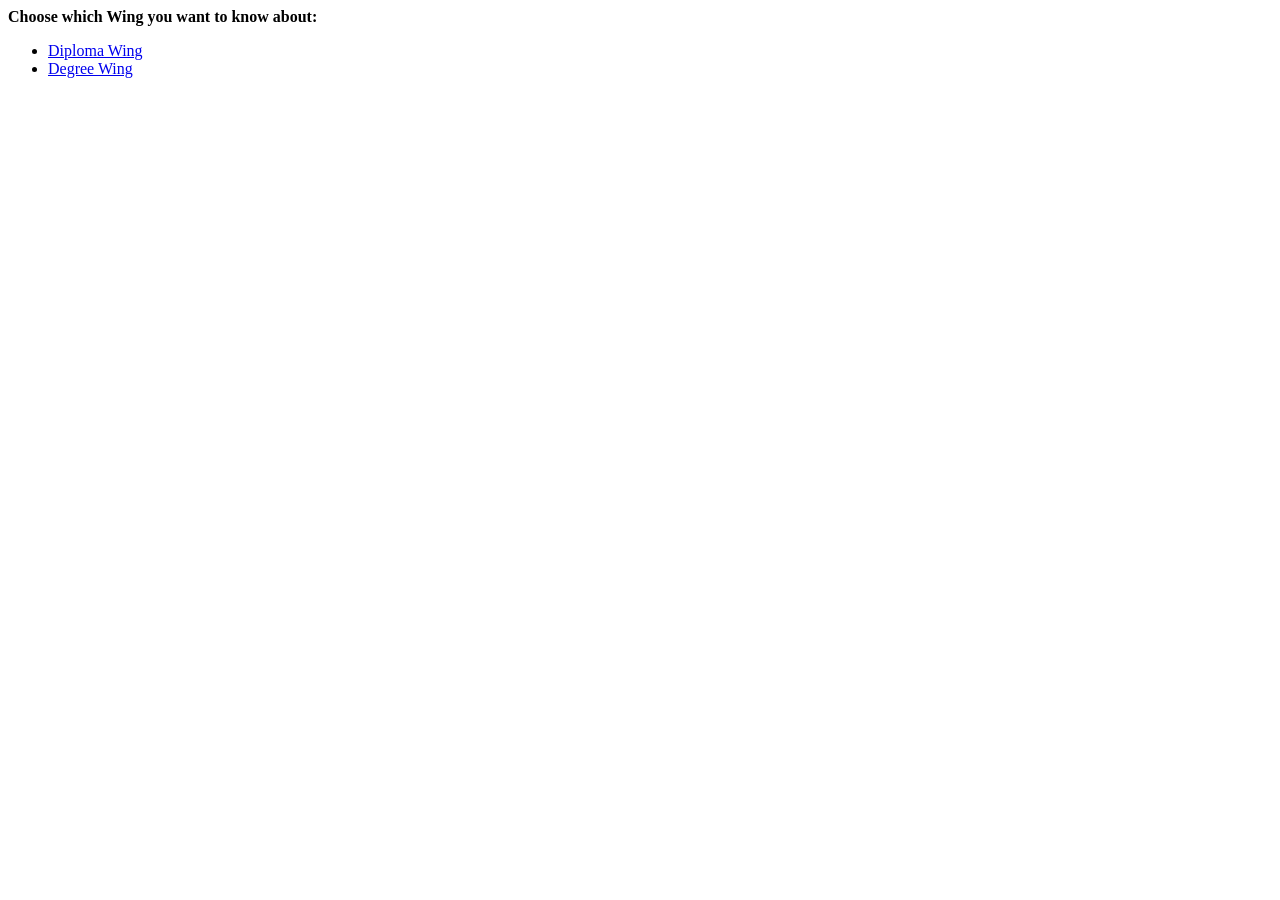
<file: prac 2/index.html>
<!DOCTYPE html>
<html>

<head>
    <meta charset="utf-8">
    <title>WT: Pratical 2</title>
</head>

<body>
    <strong>Choose which Wing you want to know about:</strong>
    <ul>
        <li><a href="diploma.html">Diploma Wing</a></li>
        <li><a href="degree.html">Degree Wing</a></li>
    </ul>

</body>

</html>
</file>
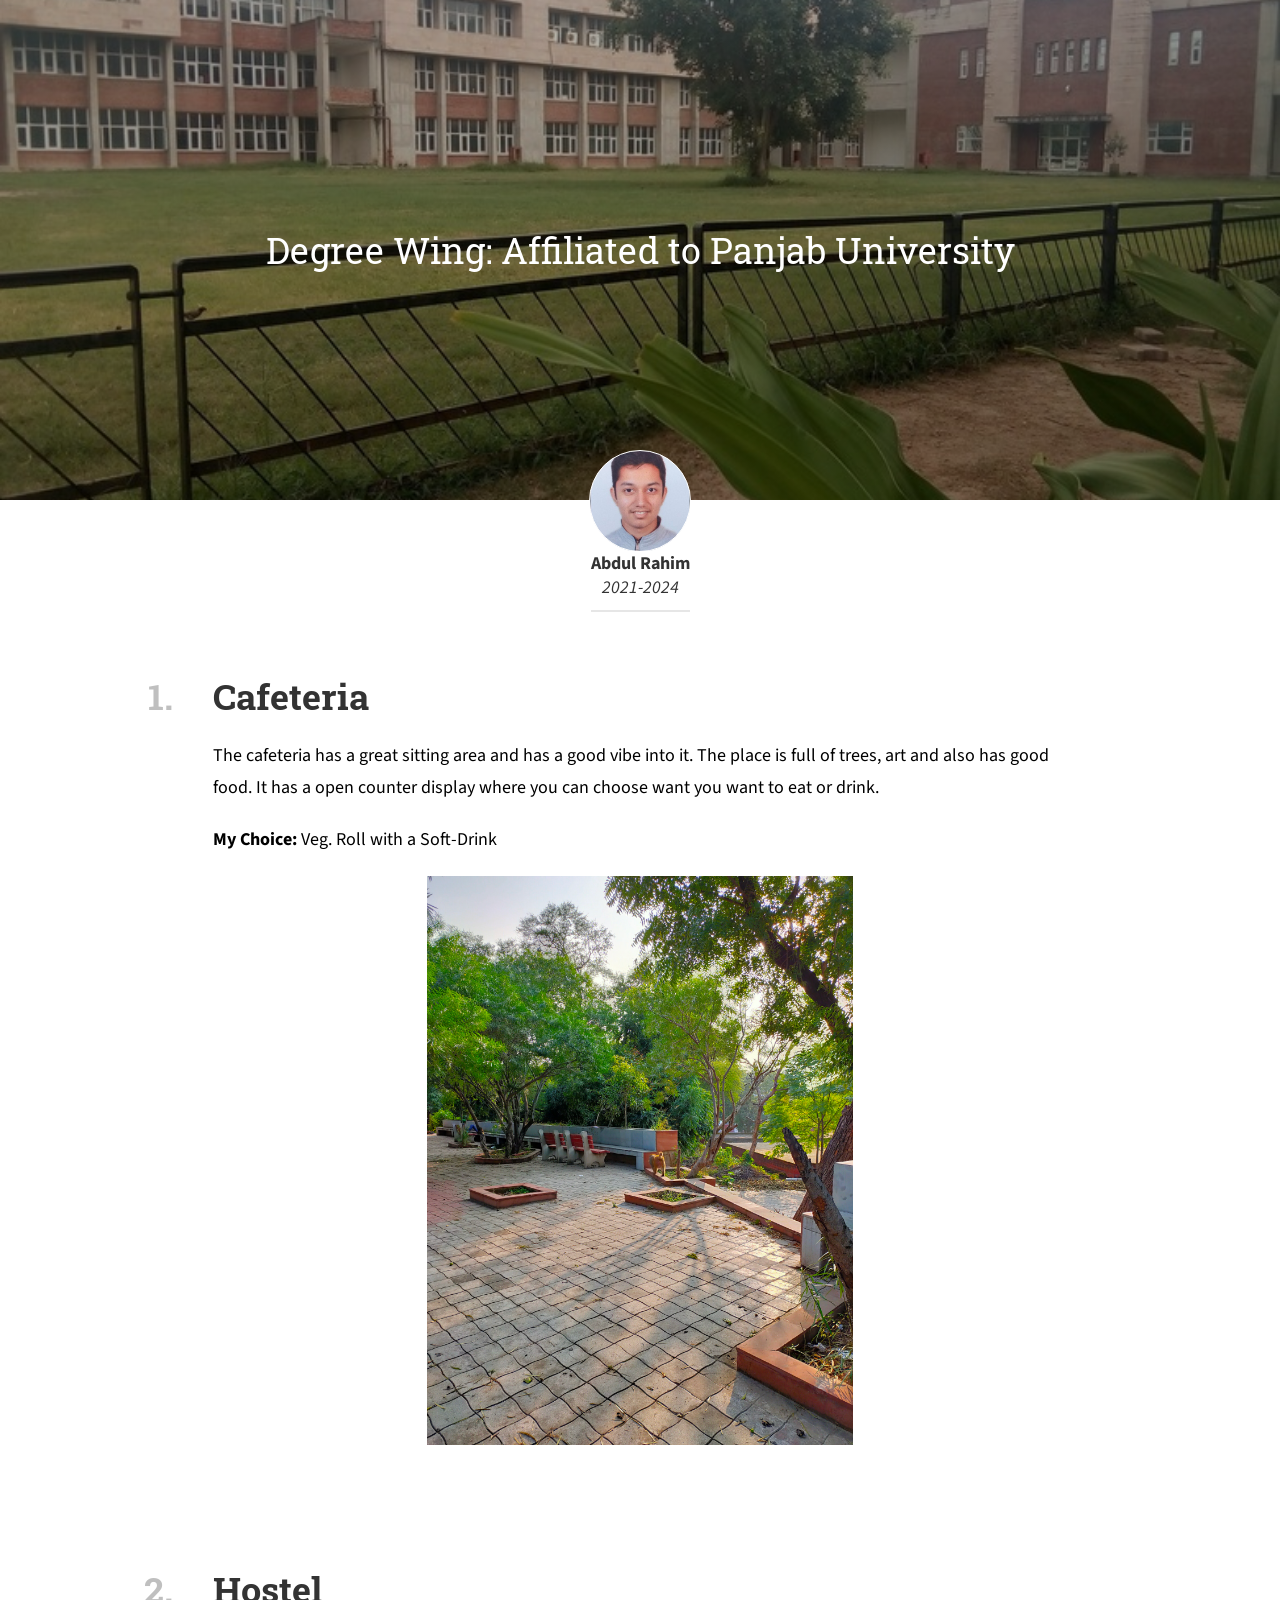
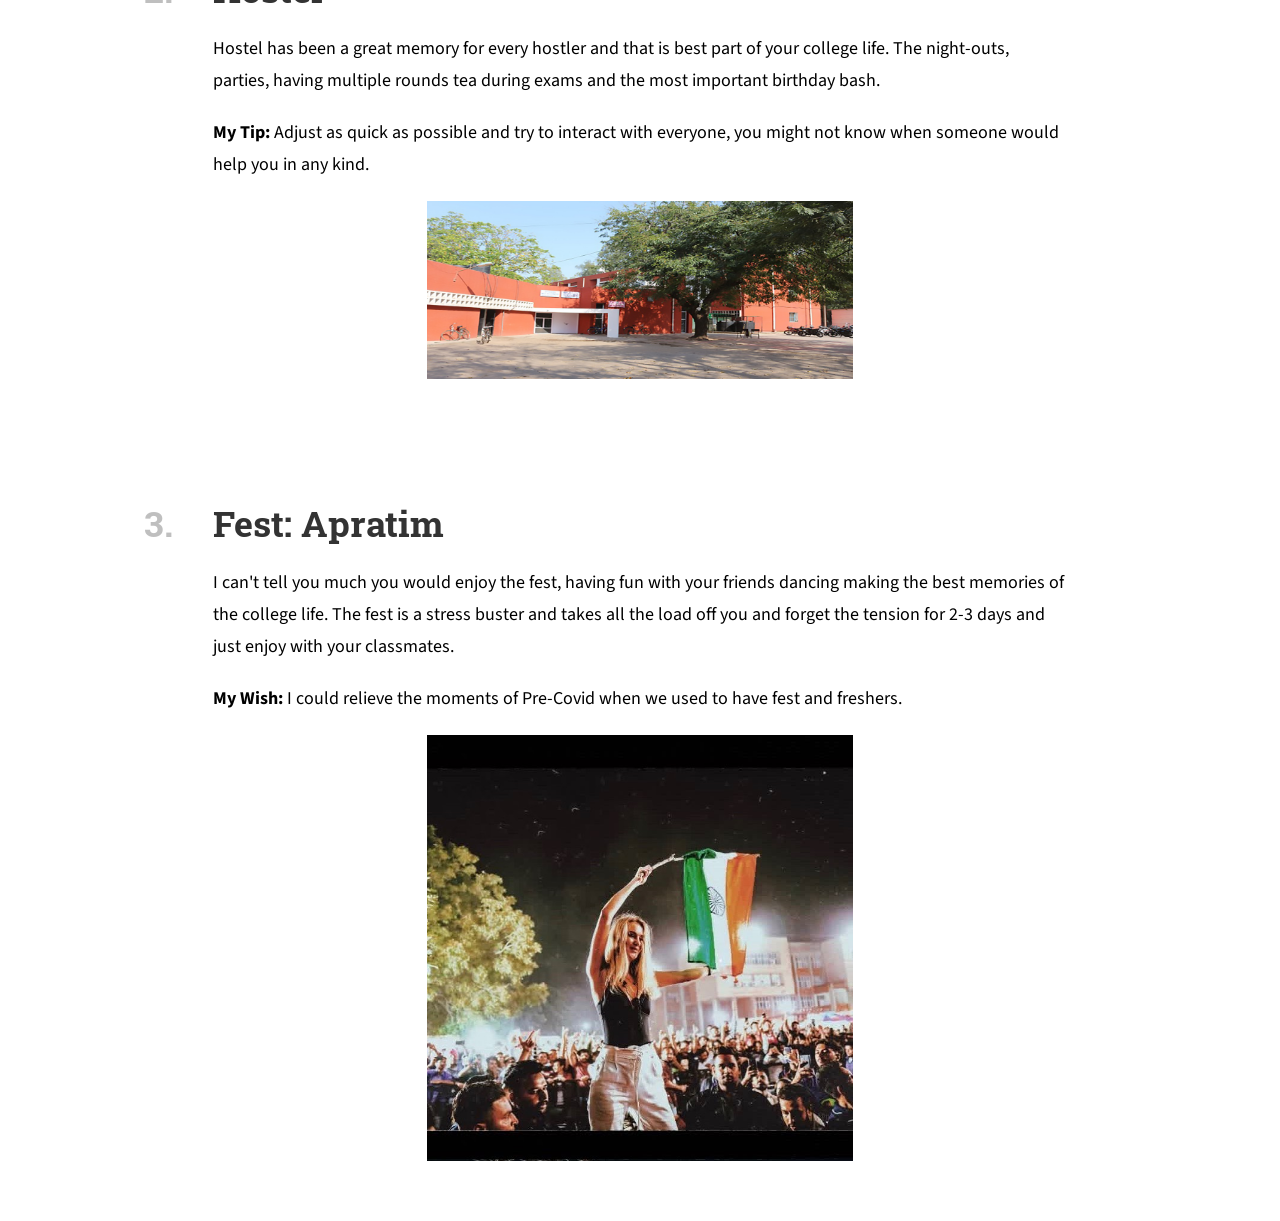
<file: prac 2/degree.html>
<!DOCTYPE html>
<html>

<head>
    <meta charset="utf-8">
    <title>Degree Wing</title>
    <link href="https://fonts.googleapis.com/css?family=Source+Sans+Pro|Roboto+Slab" rel="stylesheet">
    <link rel="stylesheet" href="degree.css" />
</head>

<body>
    <header>
        <div id="title-text">
            Degree Wing: Affiliated to Panjab University
        </div>
    </header>

    <div id="profile">
        <div id="profile-pic"> </div>

        <div id="profile-text">
            <strong> Abdul Rahim </strong> <br/>
            <em> 2021-2024 </em>
        </div>
    </div>

    <section>

        <div id="lbody">

            <div class="item">
                <div class="item-number-container">
                    <div class="item-number">1.</div>
                </div>
                <div class="item-header">Cafeteria</div>

                <div class="paragraph-break"> </div>
                <p class="item-text">
                    The cafeteria has a great sitting area and has a good vibe into it. The place is full of trees, art and also has good food. It has a open counter display where you can choose want you want to eat or drink.
                </p>
                <div class="paragraph-break"> </div>
                <p class="item-text"> <strong> My Choice:</strong> Veg. Roll with a Soft-Drink </p>
                <div class="paragraph-break"> </div>
                <img src="degree-canteen.jpg"> </img>
            </div>

            <div class="item">
                <div class="item-number-container">
                    <div class="item-number">2.</div>
                </div>
                <div class="item-header">Hostel</div>

                <div class="paragraph-break"> </div>
                <p class="item-text">
                    Hostel has been a great memory for every hostler and that is best part of your college life. The night-outs, parties, having multiple rounds tea during exams and the most important birthday bash.
                </p>
                <div class="paragraph-break"> </div>
                <p class="item-text"> <strong> My Tip:</strong> Adjust as quick as possible and try to interact with everyone, you might not know when someone would help you in any kind.</p>
                <div class="paragraph-break"> </div>
                <img src="degree-hostel.jpg"> </img>
            </div>

            <div class="item">
                <div class="item-number-container">
                    <div class="item-number">3.</div>
                </div>
                <div class="item-header">Fest: Apratim</div>

                <div class="paragraph-break"> </div>
                <p class="item-text">
                    I can't tell you much you would enjoy the fest, having fun with your friends dancing making the best memories of the college life. The fest is a stress buster and takes all the load off you and forget the tension for 2-3 days and just enjoy with your
                    classmates.
                </p>
                <div class="paragraph-break"> </div>
                <p class="item-text"> <strong> My Wish:</strong> I could relieve the moments of Pre-Covid when we used to have fest and freshers.</p>
                <div class="paragraph-break"> </div>
                <img src="degree-fest.jpg" ></img>
            </div>

        </div>

    </section>

</body>

</html>
</file>
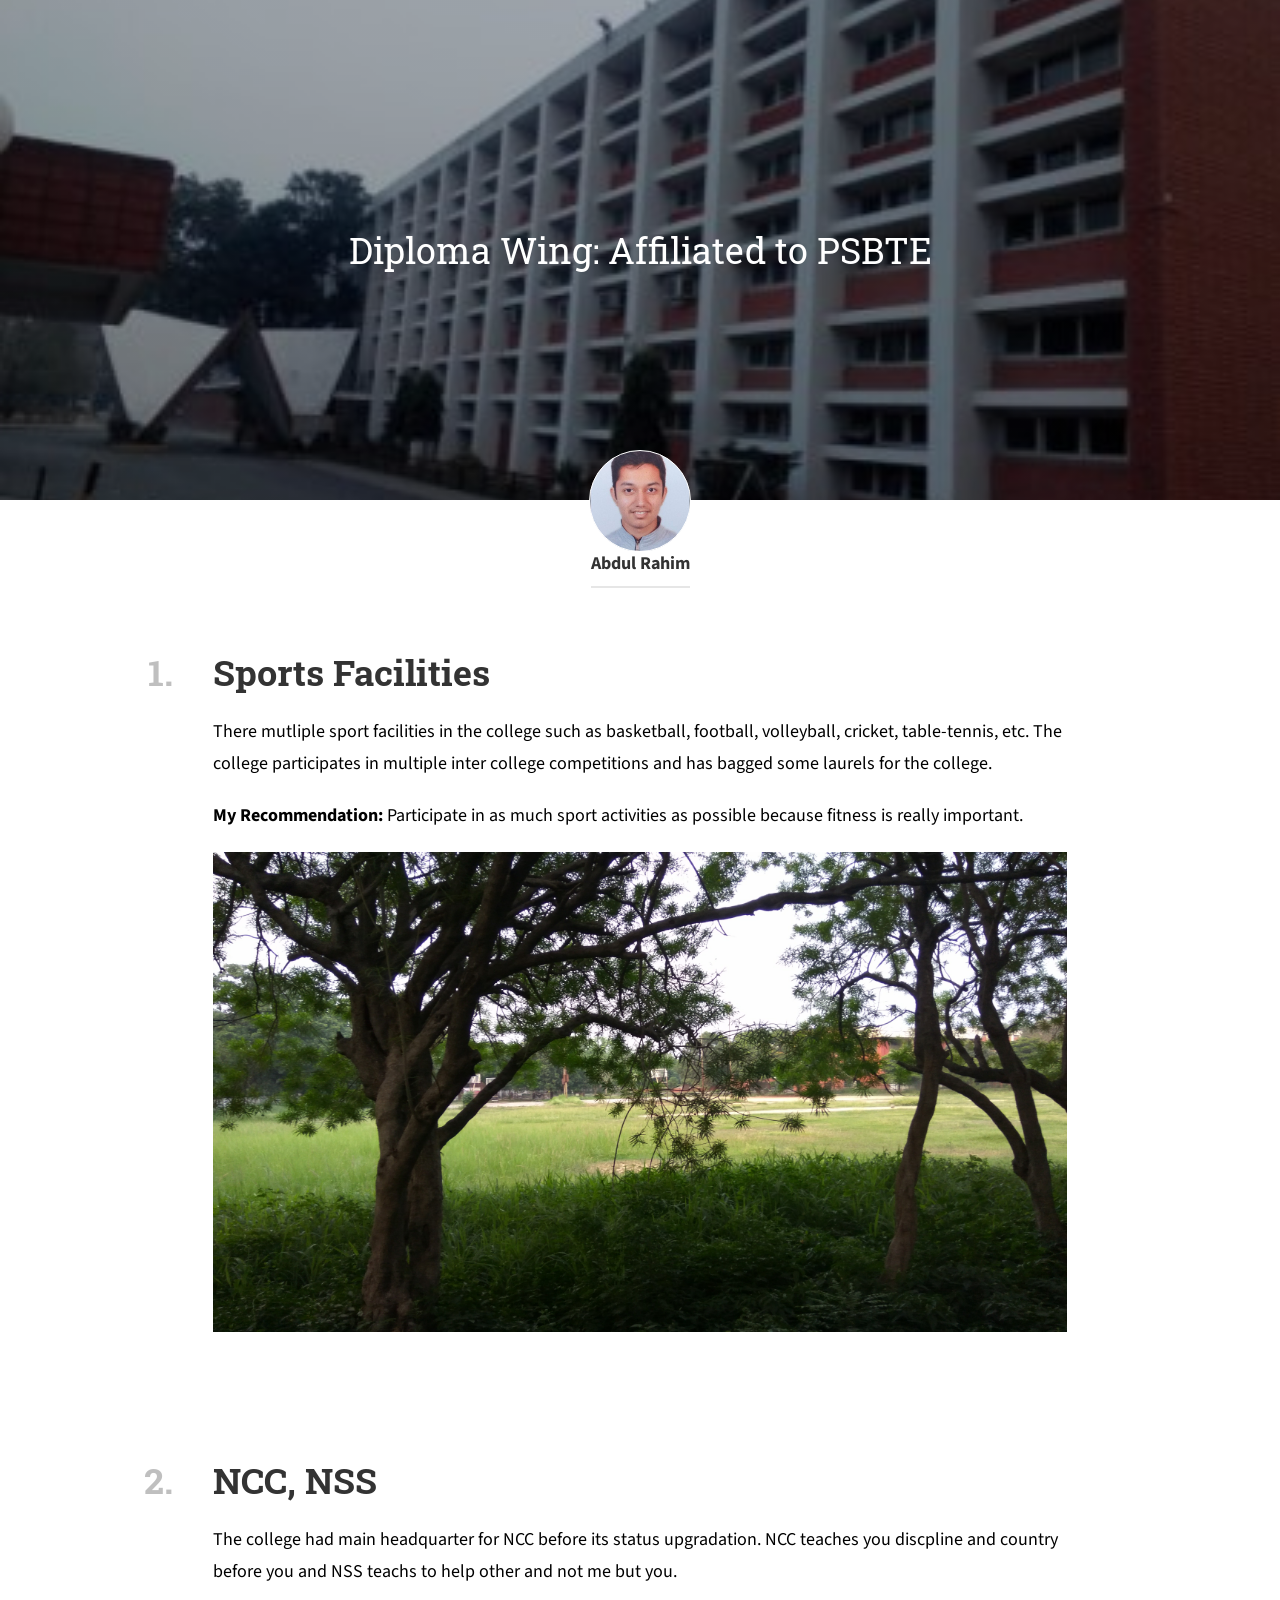
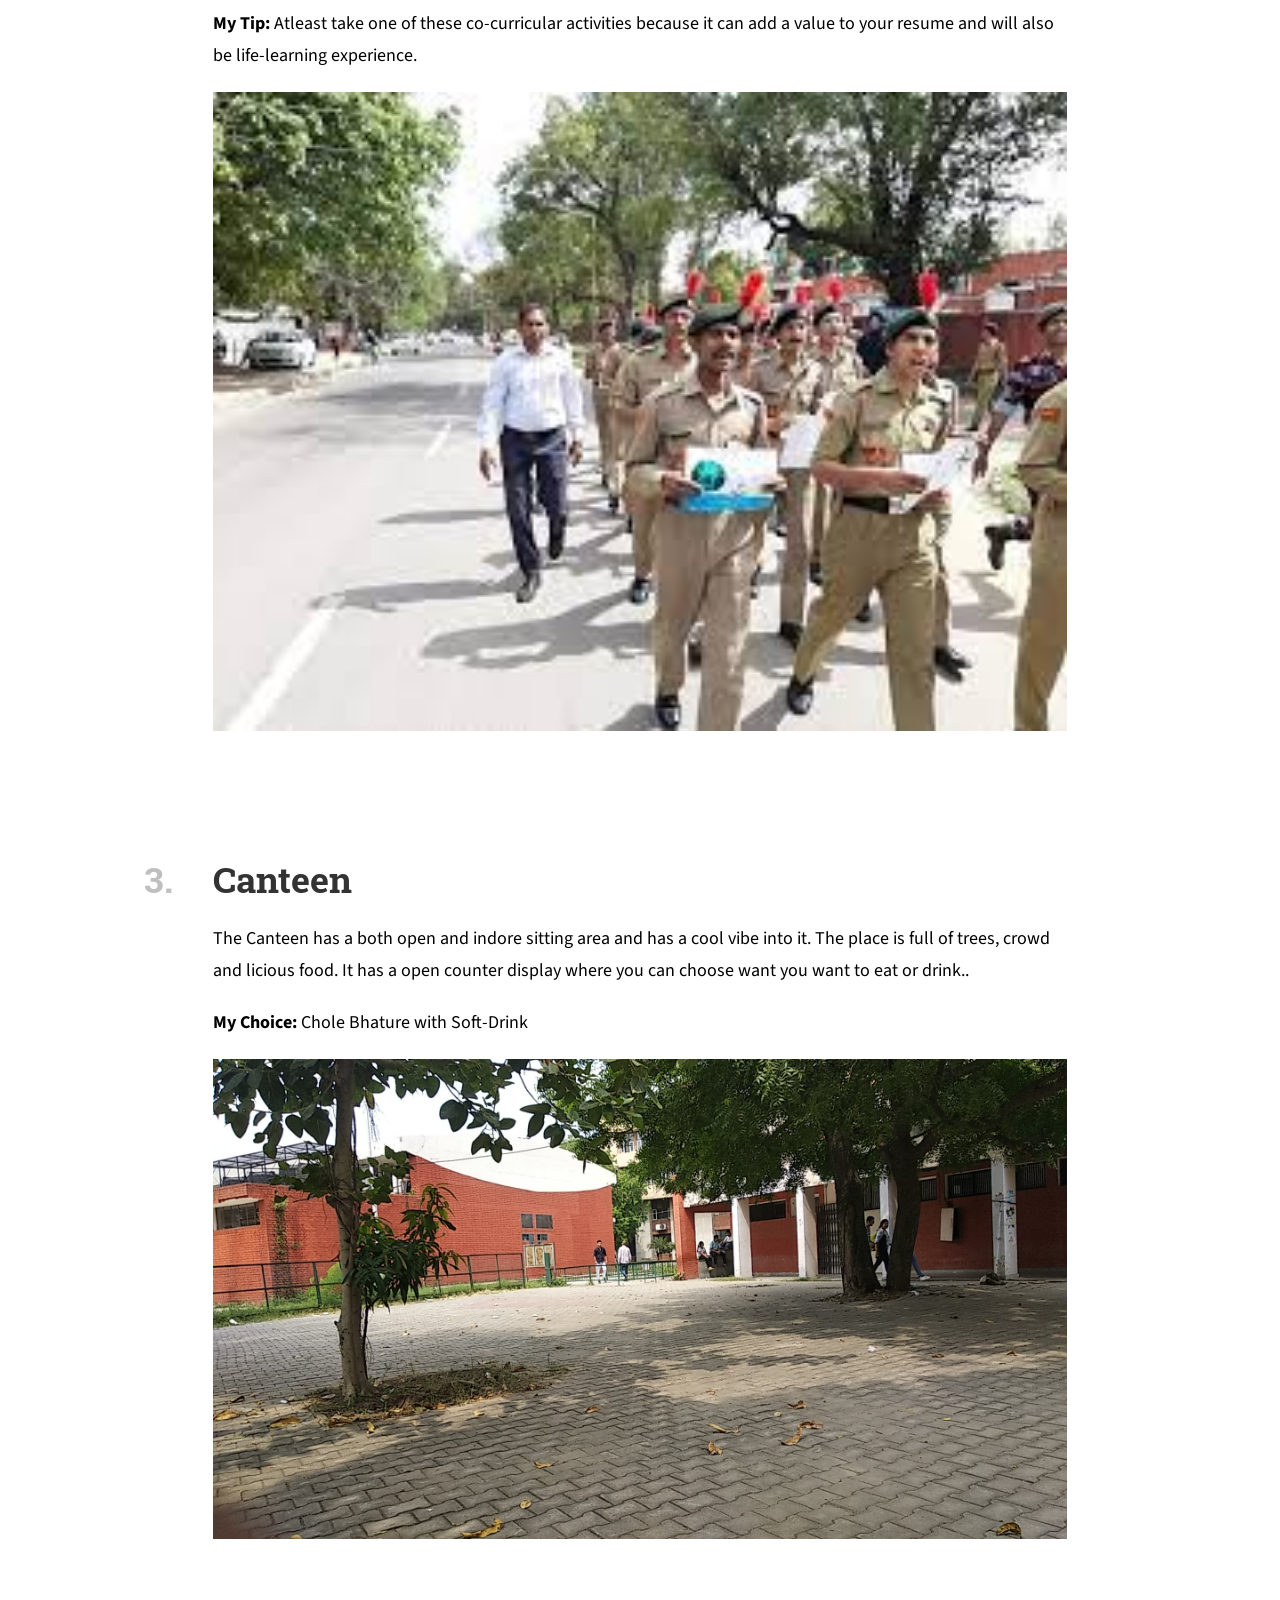
<file: prac 2/diploma.html>
<!DOCTYPE html>
<html>

<head>
    <meta charset="utf-8">
    <title>Diploma Wing</title>
    <link href="https://fonts.googleapis.com/css?family=Source+Sans+Pro|Roboto+Slab" rel="stylesheet">
    <link rel="stylesheet" href="diploma.css" />
</head>

<body>

    <header>
        <div id="title-text">
            Diploma Wing: Affiliated to PSBTE
        </div>
    </header>

    <div id="profile">
        <div id="profile-pic"> </div>

        <div id="profile-text">
            <strong> Abdul Rahim </strong> <br/>
        </div>
    </div>

    <section>

        <div id="listicle-body">

            <div class="item">
                <div class="item-number-container">
                    <div class="item-number">1.</div>
                </div>
                <div class="item-header">Sports Facilities</div>

                <div class="paragraph-break"> </div>
                <p class="item-text">
                    There mutliple sport facilities in the college such as basketball, football, volleyball, cricket, table-tennis, etc. The college participates in multiple inter college competitions and has bagged some laurels for the college.
                </p>
                <div class="paragraph-break"> </div>
                <p class="item-text"> <strong> My Recommendation:</strong> Participate in as much sport activities as possible because fitness is really important. </p>
                <div class="paragraph-break"> </div>
                <img src="diploma-sports.jpg"> </img>
            </div>

            <div class="item">
                <div class="item-number-container">
                    <div class="item-number">2.</div>
                </div>
                <div class="item-header"> NCC, NSS </div>

                <div class="paragraph-break"> </div>
                <p class="item-text">
                    The college had main headquarter for NCC before its status upgradation. NCC teaches you discpline and country before you and NSS teachs to help other and not me but you.
                </p>

                <div class="paragraph-break"> </div>
                <p class="item-text"> <strong> My Tip:</strong> Atleast take one of these co-curricular activities because it can add a value to your resume and will also be life-learning experience.</p>
                <div class="paragraph-break"> </div>
                <img src="diploma-ncc.jpg"> </img>
            </div>

            <div class="item">
                <div class="item-number-container">
                    <div class="item-number">3.</div>
                </div>
                <div class="item-header">Canteen</div>

                <div class="paragraph-break"> </div>
                <p class="item-text">
                    The Canteen has a both open and indore sitting area and has a cool vibe into it. The place is full of trees, crowd and licious food. It has a open counter display where you can choose want you want to eat or drink..
                </p>
                <div class="paragraph-break"> </div>
                <p class="item-text"> <strong> My Choice:</strong> Chole Bhature with Soft-Drink</p>
                <div class="paragraph-break"> </div>
                <img src="diploma-canteen.jpg"> </img>
            </div>

        </div>

        </div>

    </section>

</body>

</html>
</file>
<file: prac 2/degree.css>
body {
    margin: 0;
}

header {
    background-image: linear-gradient(rgba(0, 0, 0, .3), rgba(0, 0, 0, .3)), url(header-degree.jpg);
    background-size: cover;
    background-position: center;
    height: 500px;
    display: flex;
    align-items: center;
    justify-content: center;
}

#title-text {
    font-family: "Roboto Slab", serif;
    color: white;
    font-size: 36px;
    font-weight: normal;
    width: 780px;
    text-align: center;
}

#profile {
    display: flex;
    align-items: center;
    flex-direction: column;
    width: 100%;
}

#profile-pic {
    background-image: url("IMG_20211018_130047.jpg");
    background-size: cover;
    background-position: center;
    border-radius: 100%;
    width: 100px;
    height: 100px;
    margin-top: -50px;
    border: 1px solid white;
}

#profile-text {
    text-align: center;
    font-family: "Source Sans Pro", sans-serif;
    font-size: 18px;
    color: rgb(51, 51, 51);
    line-height: 24px;
    padding-bottom: 10px;
    border-bottom: 2px solid #e6e6e6;
}

section {
    display: flex;
    justify-content: center;
    align-items: center;
    flex-direction: column;
}

#lbody {
    width: 66.67%;
    position: relative;
}

.item-header {
    font-family: "Roboto Slab", serif;
    font-size: 36px;
    font-weight: bold;
    color: rgb(51, 51, 51);
}

.paragraph-break {
    height: 20px;
}

.item-number-container {
    position: absolute;
    right: 100%;
}

.item-number {
    position: absolute;
    right: 40px;
    font-family: "Roboto Slab", serif;
    font-size: 36px;
    font-weight: bold;
    color: rgba(0, 0, 0, 0.25);
}

.item-text {
    font-family: "Source Sans Pro", sans-serif;
    font-size: 18px;
    line-height: 32px;
    margin: 0px;
}

.item {
    padding: 60px 0px;
}

a {
    color: #42b4d6;
    text-decoration: none;
    font-weight: normal;
    font-family: "Source Sans Pro", sans-serif;
    font-size: 18px;
}

a:hover {
    text-decoration: underline;
}

img {
    display: block;
    margin: auto;
    width: 50%;
}
</file>
<file: prac 2/diploma.css>
body {
    margin: 0;
}

header {
    background-image: linear-gradient(rgba(0, 0, 0, .3), rgba(0, 0, 0, .3)), url(header-diploma.jpg);
    background-size: cover;
    background-position: center;
    height: 500px;
    display: flex;
    align-items: center;
    justify-content: center;
}

#title-text {
    font-family: "Roboto Slab", serif;
    color: white;
    font-size: 36px;
    font-weight: normal;
    width: 780px;
    text-align: center;
}

#profile {
    display: flex;
    align-items: center;
    flex-direction: column;
    width: 100%;
}

#profile-pic {
    background-image: url("IMG_20211018_130047.jpg");
    background-size: cover;
    background-position: center;
    border-radius: 100%;
    width: 100px;
    height: 100px;
    margin-top: -50px;
    border: 1px solid white;
}

#profile-text {
    text-align: center;
    font-family: "Source Sans Pro", sans-serif;
    font-size: 18px;
    color: rgb(51, 51, 51);
    line-height: 24px;
    padding-bottom: 10px;
    border-bottom: 2px solid #e6e6e6;
}

section {
    display: flex;
    justify-content: center;
    align-items: center;
    flex-direction: column;
}

#listicle-body {
    width: 66.67%;
    position: relative;
}

.item-header {
    font-family: "Roboto Slab", serif;
    font-size: 36px;
    font-weight: bold;
    color: rgb(51, 51, 51);
}

.paragraph-break {
    height: 20px;
}

.item-number-container {
    position: absolute;
    right: 100%;
}

.item-number {
    position: absolute;
    right: 40px;
    font-family: "Roboto Slab", serif;
    font-size: 36px;
    font-weight: bold;
    color: rgba(0, 0, 0, 0.25);
}

.item-text {
    font-family: "Source Sans Pro", sans-serif;
    font-size: 18px;
    line-height: 32px;
    margin: 0px;
}

.item {
    padding: 60px 0px;
}

a {
    color: #42b4d6;
    text-decoration: none;
    font-weight: normal;
    font-family: "Source Sans Pro", sans-serif;
    font-size: 18px;
}

a:hover {
    text-decoration: underline;
}

img {
    width: 100%;
}
</file>
